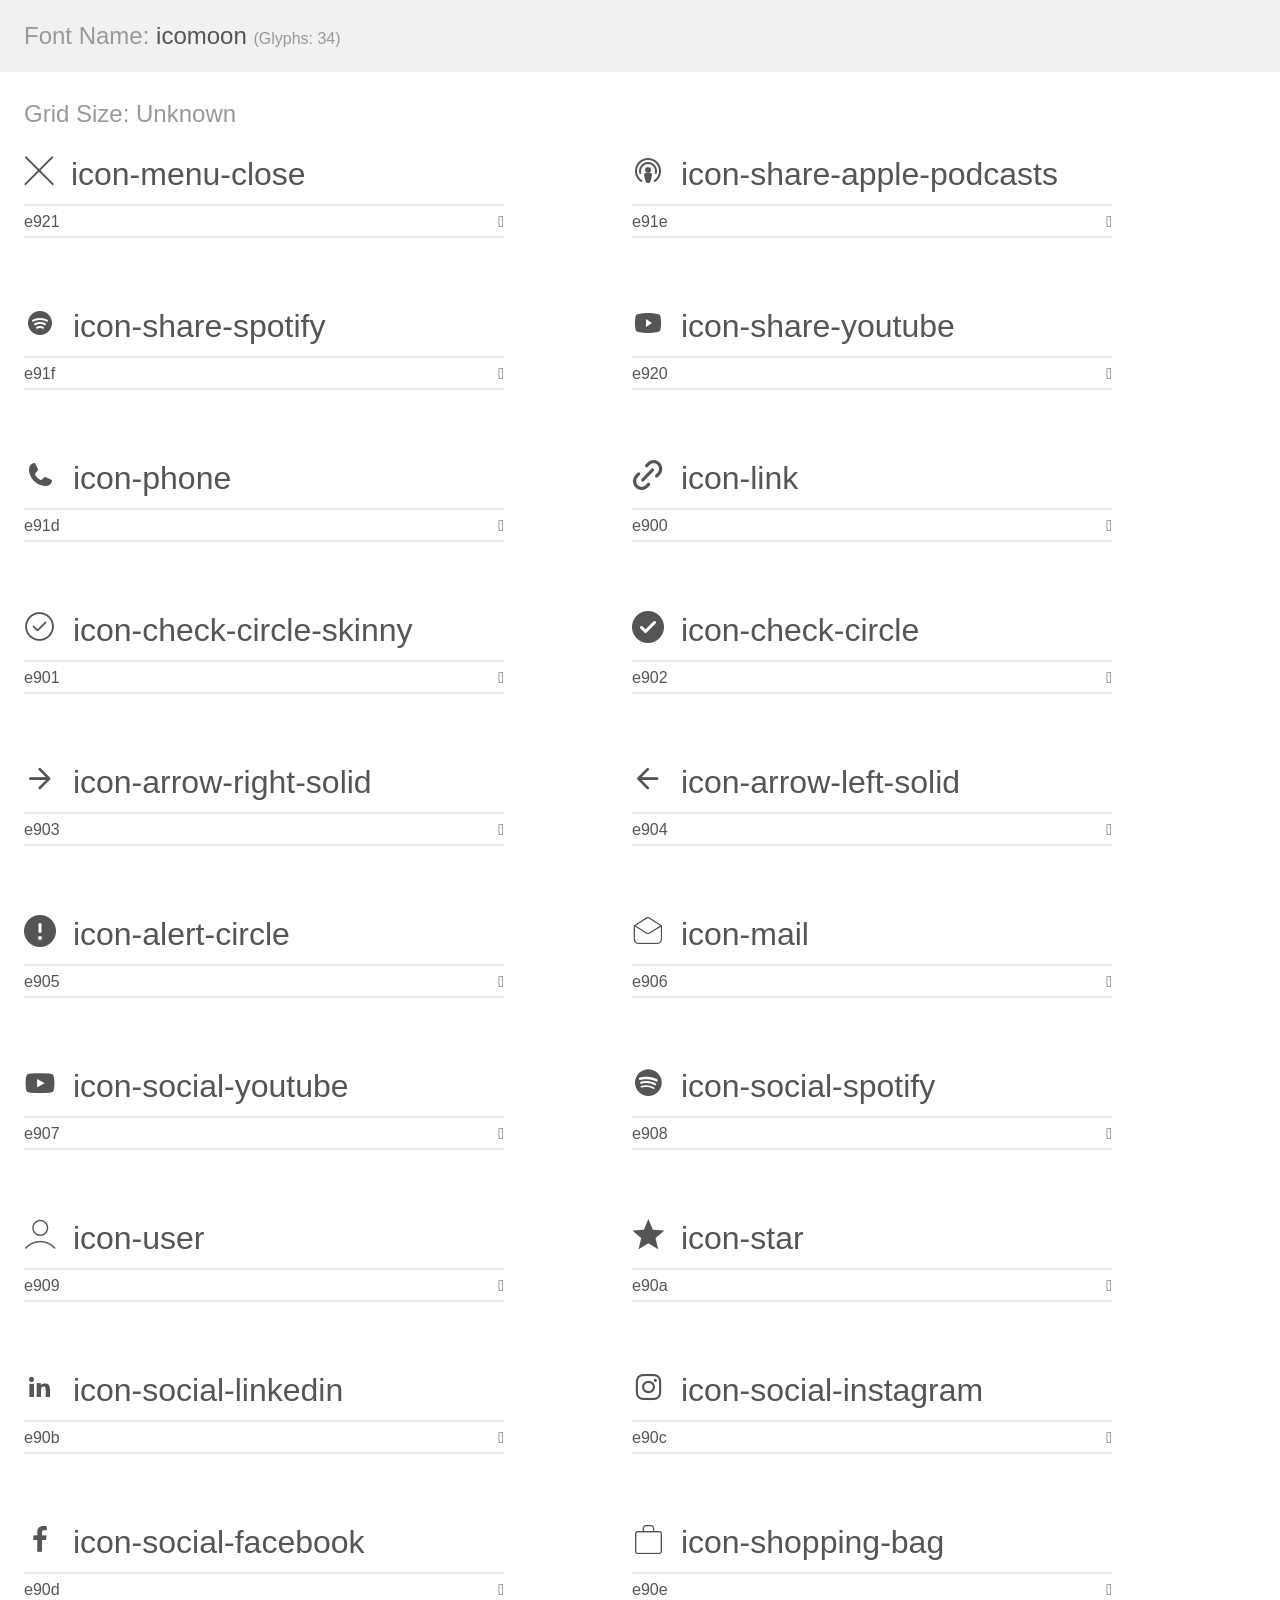
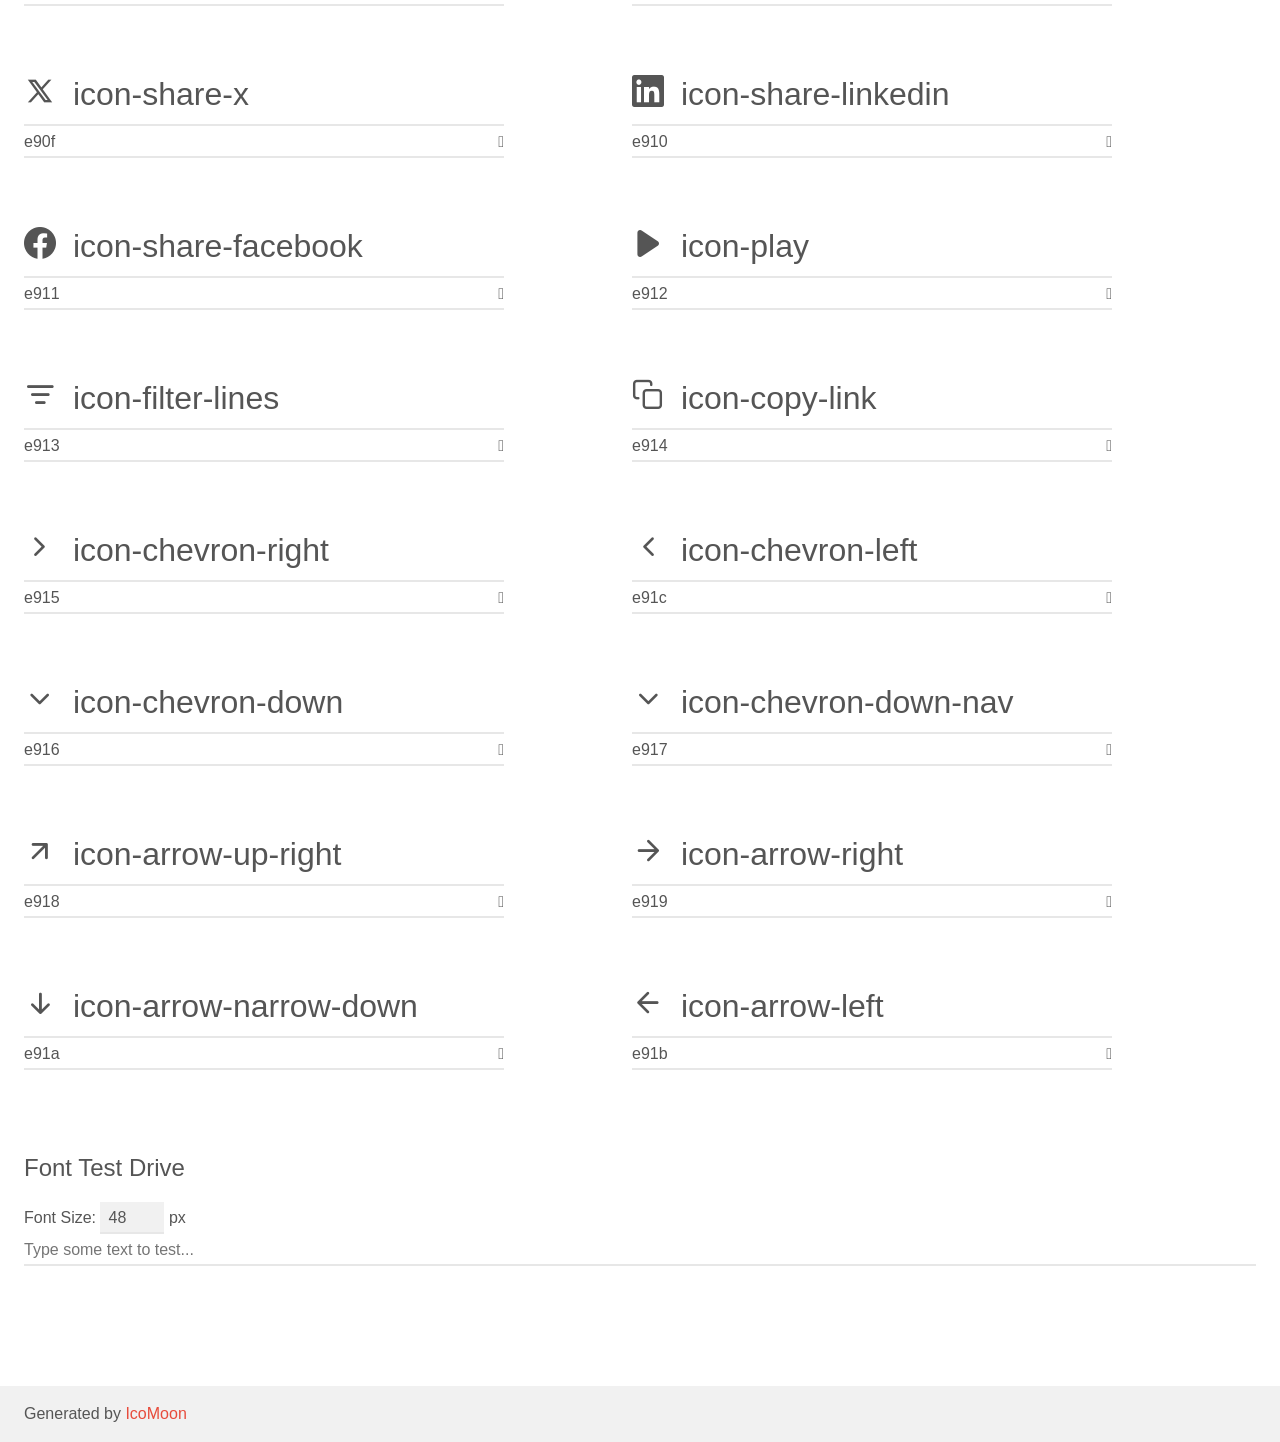
<file: assets/fonts/icomoon/demo.html>
<!doctype html>
<html>
<head>
    <meta charset="utf-8">
    <title>IcoMoon Demo</title>
    <meta name="description" content="An Icon Font Generated By IcoMoon.io">
    <meta name="viewport" content="width=device-width, initial-scale=1">
    <link rel="stylesheet" href="demo-files/demo.css">
    <link rel="stylesheet" href="style.css"></head>
<body>
    <div class="bgc1 clearfix">
        <h1 class="mhmm mvm"><span class="fgc1">Font Name:</span> icomoon <small class="fgc1">(Glyphs:&nbsp;34)</small></h1>
    </div>
    <div class="clearfix mhl ptl">
        <h1 class="mvm mtn fgc1">Grid Size: Unknown</h1>
        <div class="glyph fs1">
            <div class="clearfix bshadow0 pbs">
                <span class="icon-menu-close"></span>
                <span class="mls"> icon-menu-close</span>
            </div>
            <fieldset class="fs0 size1of1 clearfix hidden-false">
                <input type="text" readonly value="e921" class="unit size1of2" />
                <input type="text" maxlength="1" readonly value="&#xe921;" class="unitRight size1of2 talign-right" />
            </fieldset>
            <div class="fs0 bshadow0 clearfix hidden-true">
                <span class="unit pvs fgc1">liga: </span>
                <input type="text" readonly value="" class="liga unitRight" />
            </div>
        </div>
        <div class="glyph fs1">
            <div class="clearfix bshadow0 pbs">
                <span class="icon-share-apple-podcasts"></span>
                <span class="mls"> icon-share-apple-podcasts</span>
            </div>
            <fieldset class="fs0 size1of1 clearfix hidden-false">
                <input type="text" readonly value="e91e" class="unit size1of2" />
                <input type="text" maxlength="1" readonly value="&#xe91e;" class="unitRight size1of2 talign-right" />
            </fieldset>
            <div class="fs0 bshadow0 clearfix hidden-true">
                <span class="unit pvs fgc1">liga: </span>
                <input type="text" readonly value="" class="liga unitRight" />
            </div>
        </div>
        <div class="glyph fs1">
            <div class="clearfix bshadow0 pbs">
                <span class="icon-share-spotify"></span>
                <span class="mls"> icon-share-spotify</span>
            </div>
            <fieldset class="fs0 size1of1 clearfix hidden-false">
                <input type="text" readonly value="e91f" class="unit size1of2" />
                <input type="text" maxlength="1" readonly value="&#xe91f;" class="unitRight size1of2 talign-right" />
            </fieldset>
            <div class="fs0 bshadow0 clearfix hidden-true">
                <span class="unit pvs fgc1">liga: </span>
                <input type="text" readonly value="" class="liga unitRight" />
            </div>
        </div>
        <div class="glyph fs1">
            <div class="clearfix bshadow0 pbs">
                <span class="icon-share-youtube"></span>
                <span class="mls"> icon-share-youtube</span>
            </div>
            <fieldset class="fs0 size1of1 clearfix hidden-false">
                <input type="text" readonly value="e920" class="unit size1of2" />
                <input type="text" maxlength="1" readonly value="&#xe920;" class="unitRight size1of2 talign-right" />
            </fieldset>
            <div class="fs0 bshadow0 clearfix hidden-true">
                <span class="unit pvs fgc1">liga: </span>
                <input type="text" readonly value="" class="liga unitRight" />
            </div>
        </div>
        <div class="glyph fs1">
            <div class="clearfix bshadow0 pbs">
                <span class="icon-phone"></span>
                <span class="mls"> icon-phone</span>
            </div>
            <fieldset class="fs0 size1of1 clearfix hidden-false">
                <input type="text" readonly value="e91d" class="unit size1of2" />
                <input type="text" maxlength="1" readonly value="&#xe91d;" class="unitRight size1of2 talign-right" />
            </fieldset>
            <div class="fs0 bshadow0 clearfix hidden-true">
                <span class="unit pvs fgc1">liga: </span>
                <input type="text" readonly value="" class="liga unitRight" />
            </div>
        </div>
        <div class="glyph fs1">
            <div class="clearfix bshadow0 pbs">
                <span class="icon-link"></span>
                <span class="mls"> icon-link</span>
            </div>
            <fieldset class="fs0 size1of1 clearfix hidden-false">
                <input type="text" readonly value="e900" class="unit size1of2" />
                <input type="text" maxlength="1" readonly value="&#xe900;" class="unitRight size1of2 talign-right" />
            </fieldset>
            <div class="fs0 bshadow0 clearfix hidden-true">
                <span class="unit pvs fgc1">liga: </span>
                <input type="text" readonly value="" class="liga unitRight" />
            </div>
        </div>
        <div class="glyph fs1">
            <div class="clearfix bshadow0 pbs">
                <span class="icon-check-circle-skinny"></span>
                <span class="mls"> icon-check-circle-skinny</span>
            </div>
            <fieldset class="fs0 size1of1 clearfix hidden-false">
                <input type="text" readonly value="e901" class="unit size1of2" />
                <input type="text" maxlength="1" readonly value="&#xe901;" class="unitRight size1of2 talign-right" />
            </fieldset>
            <div class="fs0 bshadow0 clearfix hidden-true">
                <span class="unit pvs fgc1">liga: </span>
                <input type="text" readonly value="" class="liga unitRight" />
            </div>
        </div>
        <div class="glyph fs1">
            <div class="clearfix bshadow0 pbs">
                <span class="icon-check-circle"></span>
                <span class="mls"> icon-check-circle</span>
            </div>
            <fieldset class="fs0 size1of1 clearfix hidden-false">
                <input type="text" readonly value="e902" class="unit size1of2" />
                <input type="text" maxlength="1" readonly value="&#xe902;" class="unitRight size1of2 talign-right" />
            </fieldset>
            <div class="fs0 bshadow0 clearfix hidden-true">
                <span class="unit pvs fgc1">liga: </span>
                <input type="text" readonly value="" class="liga unitRight" />
            </div>
        </div>
        <div class="glyph fs1">
            <div class="clearfix bshadow0 pbs">
                <span class="icon-arrow-right-solid"></span>
                <span class="mls"> icon-arrow-right-solid</span>
            </div>
            <fieldset class="fs0 size1of1 clearfix hidden-false">
                <input type="text" readonly value="e903" class="unit size1of2" />
                <input type="text" maxlength="1" readonly value="&#xe903;" class="unitRight size1of2 talign-right" />
            </fieldset>
            <div class="fs0 bshadow0 clearfix hidden-true">
                <span class="unit pvs fgc1">liga: </span>
                <input type="text" readonly value="" class="liga unitRight" />
            </div>
        </div>
        <div class="glyph fs1">
            <div class="clearfix bshadow0 pbs">
                <span class="icon-arrow-left-solid"></span>
                <span class="mls"> icon-arrow-left-solid</span>
            </div>
            <fieldset class="fs0 size1of1 clearfix hidden-false">
                <input type="text" readonly value="e904" class="unit size1of2" />
                <input type="text" maxlength="1" readonly value="&#xe904;" class="unitRight size1of2 talign-right" />
            </fieldset>
            <div class="fs0 bshadow0 clearfix hidden-true">
                <span class="unit pvs fgc1">liga: </span>
                <input type="text" readonly value="" class="liga unitRight" />
            </div>
        </div>
        <div class="glyph fs1">
            <div class="clearfix bshadow0 pbs">
                <span class="icon-alert-circle"></span>
                <span class="mls"> icon-alert-circle</span>
            </div>
            <fieldset class="fs0 size1of1 clearfix hidden-false">
                <input type="text" readonly value="e905" class="unit size1of2" />
                <input type="text" maxlength="1" readonly value="&#xe905;" class="unitRight size1of2 talign-right" />
            </fieldset>
            <div class="fs0 bshadow0 clearfix hidden-true">
                <span class="unit pvs fgc1">liga: </span>
                <input type="text" readonly value="" class="liga unitRight" />
            </div>
        </div>
        <div class="glyph fs1">
            <div class="clearfix bshadow0 pbs">
                <span class="icon-mail"></span>
                <span class="mls"> icon-mail</span>
            </div>
            <fieldset class="fs0 size1of1 clearfix hidden-false">
                <input type="text" readonly value="e906" class="unit size1of2" />
                <input type="text" maxlength="1" readonly value="&#xe906;" class="unitRight size1of2 talign-right" />
            </fieldset>
            <div class="fs0 bshadow0 clearfix hidden-true">
                <span class="unit pvs fgc1">liga: </span>
                <input type="text" readonly value="" class="liga unitRight" />
            </div>
        </div>
        <div class="glyph fs1">
            <div class="clearfix bshadow0 pbs">
                <span class="icon-social-youtube"></span>
                <span class="mls"> icon-social-youtube</span>
            </div>
            <fieldset class="fs0 size1of1 clearfix hidden-false">
                <input type="text" readonly value="e907" class="unit size1of2" />
                <input type="text" maxlength="1" readonly value="&#xe907;" class="unitRight size1of2 talign-right" />
            </fieldset>
            <div class="fs0 bshadow0 clearfix hidden-true">
                <span class="unit pvs fgc1">liga: </span>
                <input type="text" readonly value="" class="liga unitRight" />
            </div>
        </div>
        <div class="glyph fs1">
            <div class="clearfix bshadow0 pbs">
                <span class="icon-social-spotify"></span>
                <span class="mls"> icon-social-spotify</span>
            </div>
            <fieldset class="fs0 size1of1 clearfix hidden-false">
                <input type="text" readonly value="e908" class="unit size1of2" />
                <input type="text" maxlength="1" readonly value="&#xe908;" class="unitRight size1of2 talign-right" />
            </fieldset>
            <div class="fs0 bshadow0 clearfix hidden-true">
                <span class="unit pvs fgc1">liga: </span>
                <input type="text" readonly value="" class="liga unitRight" />
            </div>
        </div>
        <div class="glyph fs1">
            <div class="clearfix bshadow0 pbs">
                <span class="icon-user"></span>
                <span class="mls"> icon-user</span>
            </div>
            <fieldset class="fs0 size1of1 clearfix hidden-false">
                <input type="text" readonly value="e909" class="unit size1of2" />
                <input type="text" maxlength="1" readonly value="&#xe909;" class="unitRight size1of2 talign-right" />
            </fieldset>
            <div class="fs0 bshadow0 clearfix hidden-true">
                <span class="unit pvs fgc1">liga: </span>
                <input type="text" readonly value="" class="liga unitRight" />
            </div>
        </div>
        <div class="glyph fs1">
            <div class="clearfix bshadow0 pbs">
                <span class="icon-star"></span>
                <span class="mls"> icon-star</span>
            </div>
            <fieldset class="fs0 size1of1 clearfix hidden-false">
                <input type="text" readonly value="e90a" class="unit size1of2" />
                <input type="text" maxlength="1" readonly value="&#xe90a;" class="unitRight size1of2 talign-right" />
            </fieldset>
            <div class="fs0 bshadow0 clearfix hidden-true">
                <span class="unit pvs fgc1">liga: </span>
                <input type="text" readonly value="" class="liga unitRight" />
            </div>
        </div>
        <div class="glyph fs1">
            <div class="clearfix bshadow0 pbs">
                <span class="icon-social-linkedin"></span>
                <span class="mls"> icon-social-linkedin</span>
            </div>
            <fieldset class="fs0 size1of1 clearfix hidden-false">
                <input type="text" readonly value="e90b" class="unit size1of2" />
                <input type="text" maxlength="1" readonly value="&#xe90b;" class="unitRight size1of2 talign-right" />
            </fieldset>
            <div class="fs0 bshadow0 clearfix hidden-true">
                <span class="unit pvs fgc1">liga: </span>
                <input type="text" readonly value="" class="liga unitRight" />
            </div>
        </div>
        <div class="glyph fs1">
            <div class="clearfix bshadow0 pbs">
                <span class="icon-social-instagram"></span>
                <span class="mls"> icon-social-instagram</span>
            </div>
            <fieldset class="fs0 size1of1 clearfix hidden-false">
                <input type="text" readonly value="e90c" class="unit size1of2" />
                <input type="text" maxlength="1" readonly value="&#xe90c;" class="unitRight size1of2 talign-right" />
            </fieldset>
            <div class="fs0 bshadow0 clearfix hidden-true">
                <span class="unit pvs fgc1">liga: </span>
                <input type="text" readonly value="" class="liga unitRight" />
            </div>
        </div>
        <div class="glyph fs1">
            <div class="clearfix bshadow0 pbs">
                <span class="icon-social-facebook"></span>
                <span class="mls"> icon-social-facebook</span>
            </div>
            <fieldset class="fs0 size1of1 clearfix hidden-false">
                <input type="text" readonly value="e90d" class="unit size1of2" />
                <input type="text" maxlength="1" readonly value="&#xe90d;" class="unitRight size1of2 talign-right" />
            </fieldset>
            <div class="fs0 bshadow0 clearfix hidden-true">
                <span class="unit pvs fgc1">liga: </span>
                <input type="text" readonly value="" class="liga unitRight" />
            </div>
        </div>
        <div class="glyph fs1">
            <div class="clearfix bshadow0 pbs">
                <span class="icon-shopping-bag"></span>
                <span class="mls"> icon-shopping-bag</span>
            </div>
            <fieldset class="fs0 size1of1 clearfix hidden-false">
                <input type="text" readonly value="e90e" class="unit size1of2" />
                <input type="text" maxlength="1" readonly value="&#xe90e;" class="unitRight size1of2 talign-right" />
            </fieldset>
            <div class="fs0 bshadow0 clearfix hidden-true">
                <span class="unit pvs fgc1">liga: </span>
                <input type="text" readonly value="" class="liga unitRight" />
            </div>
        </div>
        <div class="glyph fs1">
            <div class="clearfix bshadow0 pbs">
                <span class="icon-share-x"></span>
                <span class="mls"> icon-share-x</span>
            </div>
            <fieldset class="fs0 size1of1 clearfix hidden-false">
                <input type="text" readonly value="e90f" class="unit size1of2" />
                <input type="text" maxlength="1" readonly value="&#xe90f;" class="unitRight size1of2 talign-right" />
            </fieldset>
            <div class="fs0 bshadow0 clearfix hidden-true">
                <span class="unit pvs fgc1">liga: </span>
                <input type="text" readonly value="" class="liga unitRight" />
            </div>
        </div>
        <div class="glyph fs1">
            <div class="clearfix bshadow0 pbs">
                <span class="icon-share-linkedin"></span>
                <span class="mls"> icon-share-linkedin</span>
            </div>
            <fieldset class="fs0 size1of1 clearfix hidden-false">
                <input type="text" readonly value="e910" class="unit size1of2" />
                <input type="text" maxlength="1" readonly value="&#xe910;" class="unitRight size1of2 talign-right" />
            </fieldset>
            <div class="fs0 bshadow0 clearfix hidden-true">
                <span class="unit pvs fgc1">liga: </span>
                <input type="text" readonly value="" class="liga unitRight" />
            </div>
        </div>
        <div class="glyph fs1">
            <div class="clearfix bshadow0 pbs">
                <span class="icon-share-facebook"></span>
                <span class="mls"> icon-share-facebook</span>
            </div>
            <fieldset class="fs0 size1of1 clearfix hidden-false">
                <input type="text" readonly value="e911" class="unit size1of2" />
                <input type="text" maxlength="1" readonly value="&#xe911;" class="unitRight size1of2 talign-right" />
            </fieldset>
            <div class="fs0 bshadow0 clearfix hidden-true">
                <span class="unit pvs fgc1">liga: </span>
                <input type="text" readonly value="" class="liga unitRight" />
            </div>
        </div>
        <div class="glyph fs1">
            <div class="clearfix bshadow0 pbs">
                <span class="icon-play"></span>
                <span class="mls"> icon-play</span>
            </div>
            <fieldset class="fs0 size1of1 clearfix hidden-false">
                <input type="text" readonly value="e912" class="unit size1of2" />
                <input type="text" maxlength="1" readonly value="&#xe912;" class="unitRight size1of2 talign-right" />
            </fieldset>
            <div class="fs0 bshadow0 clearfix hidden-true">
                <span class="unit pvs fgc1">liga: </span>
                <input type="text" readonly value="" class="liga unitRight" />
            </div>
        </div>
        <div class="glyph fs1">
            <div class="clearfix bshadow0 pbs">
                <span class="icon-filter-lines"></span>
                <span class="mls"> icon-filter-lines</span>
            </div>
            <fieldset class="fs0 size1of1 clearfix hidden-false">
                <input type="text" readonly value="e913" class="unit size1of2" />
                <input type="text" maxlength="1" readonly value="&#xe913;" class="unitRight size1of2 talign-right" />
            </fieldset>
            <div class="fs0 bshadow0 clearfix hidden-true">
                <span class="unit pvs fgc1">liga: </span>
                <input type="text" readonly value="" class="liga unitRight" />
            </div>
        </div>
        <div class="glyph fs1">
            <div class="clearfix bshadow0 pbs">
                <span class="icon-copy-link"></span>
                <span class="mls"> icon-copy-link</span>
            </div>
            <fieldset class="fs0 size1of1 clearfix hidden-false">
                <input type="text" readonly value="e914" class="unit size1of2" />
                <input type="text" maxlength="1" readonly value="&#xe914;" class="unitRight size1of2 talign-right" />
            </fieldset>
            <div class="fs0 bshadow0 clearfix hidden-true">
                <span class="unit pvs fgc1">liga: </span>
                <input type="text" readonly value="" class="liga unitRight" />
            </div>
        </div>
        <div class="glyph fs1">
            <div class="clearfix bshadow0 pbs">
                <span class="icon-chevron-right"></span>
                <span class="mls"> icon-chevron-right</span>
            </div>
            <fieldset class="fs0 size1of1 clearfix hidden-false">
                <input type="text" readonly value="e915" class="unit size1of2" />
                <input type="text" maxlength="1" readonly value="&#xe915;" class="unitRight size1of2 talign-right" />
            </fieldset>
            <div class="fs0 bshadow0 clearfix hidden-true">
                <span class="unit pvs fgc1">liga: </span>
                <input type="text" readonly value="" class="liga unitRight" />
            </div>
        </div>
        <div class="glyph fs1">
            <div class="clearfix bshadow0 pbs">
                <span class="icon-chevron-left"></span>
                <span class="mls"> icon-chevron-left</span>
            </div>
            <fieldset class="fs0 size1of1 clearfix hidden-false">
                <input type="text" readonly value="e91c" class="unit size1of2" />
                <input type="text" maxlength="1" readonly value="&#xe91c;" class="unitRight size1of2 talign-right" />
            </fieldset>
            <div class="fs0 bshadow0 clearfix hidden-true">
                <span class="unit pvs fgc1">liga: </span>
                <input type="text" readonly value="" class="liga unitRight" />
            </div>
        </div>
        <div class="glyph fs1">
            <div class="clearfix bshadow0 pbs">
                <span class="icon-chevron-down"></span>
                <span class="mls"> icon-chevron-down</span>
            </div>
            <fieldset class="fs0 size1of1 clearfix hidden-false">
                <input type="text" readonly value="e916" class="unit size1of2" />
                <input type="text" maxlength="1" readonly value="&#xe916;" class="unitRight size1of2 talign-right" />
            </fieldset>
            <div class="fs0 bshadow0 clearfix hidden-true">
                <span class="unit pvs fgc1">liga: </span>
                <input type="text" readonly value="" class="liga unitRight" />
            </div>
        </div>
        <div class="glyph fs1">
            <div class="clearfix bshadow0 pbs">
                <span class="icon-chevron-down-nav"></span>
                <span class="mls"> icon-chevron-down-nav</span>
            </div>
            <fieldset class="fs0 size1of1 clearfix hidden-false">
                <input type="text" readonly value="e917" class="unit size1of2" />
                <input type="text" maxlength="1" readonly value="&#xe917;" class="unitRight size1of2 talign-right" />
            </fieldset>
            <div class="fs0 bshadow0 clearfix hidden-true">
                <span class="unit pvs fgc1">liga: </span>
                <input type="text" readonly value="" class="liga unitRight" />
            </div>
        </div>
        <div class="glyph fs1">
            <div class="clearfix bshadow0 pbs">
                <span class="icon-arrow-up-right"></span>
                <span class="mls"> icon-arrow-up-right</span>
            </div>
            <fieldset class="fs0 size1of1 clearfix hidden-false">
                <input type="text" readonly value="e918" class="unit size1of2" />
                <input type="text" maxlength="1" readonly value="&#xe918;" class="unitRight size1of2 talign-right" />
            </fieldset>
            <div class="fs0 bshadow0 clearfix hidden-true">
                <span class="unit pvs fgc1">liga: </span>
                <input type="text" readonly value="" class="liga unitRight" />
            </div>
        </div>
        <div class="glyph fs1">
            <div class="clearfix bshadow0 pbs">
                <span class="icon-arrow-right"></span>
                <span class="mls"> icon-arrow-right</span>
            </div>
            <fieldset class="fs0 size1of1 clearfix hidden-false">
                <input type="text" readonly value="e919" class="unit size1of2" />
                <input type="text" maxlength="1" readonly value="&#xe919;" class="unitRight size1of2 talign-right" />
            </fieldset>
            <div class="fs0 bshadow0 clearfix hidden-true">
                <span class="unit pvs fgc1">liga: </span>
                <input type="text" readonly value="" class="liga unitRight" />
            </div>
        </div>
        <div class="glyph fs1">
            <div class="clearfix bshadow0 pbs">
                <span class="icon-arrow-narrow-down"></span>
                <span class="mls"> icon-arrow-narrow-down</span>
            </div>
            <fieldset class="fs0 size1of1 clearfix hidden-false">
                <input type="text" readonly value="e91a" class="unit size1of2" />
                <input type="text" maxlength="1" readonly value="&#xe91a;" class="unitRight size1of2 talign-right" />
            </fieldset>
            <div class="fs0 bshadow0 clearfix hidden-true">
                <span class="unit pvs fgc1">liga: </span>
                <input type="text" readonly value="" class="liga unitRight" />
            </div>
        </div>
        <div class="glyph fs1">
            <div class="clearfix bshadow0 pbs">
                <span class="icon-arrow-left"></span>
                <span class="mls"> icon-arrow-left</span>
            </div>
            <fieldset class="fs0 size1of1 clearfix hidden-false">
                <input type="text" readonly value="e91b" class="unit size1of2" />
                <input type="text" maxlength="1" readonly value="&#xe91b;" class="unitRight size1of2 talign-right" />
            </fieldset>
            <div class="fs0 bshadow0 clearfix hidden-true">
                <span class="unit pvs fgc1">liga: </span>
                <input type="text" readonly value="" class="liga unitRight" />
            </div>
        </div>
    </div>

    <!--[if gt IE 8]><!-->
    <div class="mhl clearfix mbl">
        <h1>Font Test Drive</h1>
        <label>
            Font Size: <input id="fontSize" type="number" class="textbox0 mbm"
            min="8" value="48" />
            px
        </label>
        <input id="testText" type="text" class="phl size1of1 mvl"
        placeholder="Type some text to test..." value=""/>
        <div id="testDrive" class="icon-" style="font-family: icomoon">&nbsp;
        </div>
    </div>
    <!--<![endif]-->
    <div class="bgc1 clearfix">
        <p class="mhl">Generated by <a href="https://icomoon.io/app">IcoMoon</a></p>
    </div>

    <script src="demo-files/demo.js"></script>
</body>
</html>
</file>
<file: assets/fonts/icomoon/demo-files/demo.css>
body {
  padding: 0;
  margin: 0;
  font-family: sans-serif;
  font-size: 1em;
  line-height: 1.5;
  color: #555;
  background: #fff;
}
h1 {
  font-size: 1.5em;
  font-weight: normal;
}
small {
  font-size: .66666667em;
}
a {
  color: #e74c3c;
  text-decoration: none;
}
a:hover, a:focus {
  box-shadow: 0 1px #e74c3c;
}
.bshadow0, input {
  box-shadow: inset 0 -2px #e7e7e7;
}
input:hover {
  box-shadow: inset 0 -2px #ccc;
}
input, fieldset {
  font-family: sans-serif;
  font-size: 1em;
  margin: 0;
  padding: 0;
  border: 0;
}
input {
  color: inherit;
  line-height: 1.5;
  height: 1.5em;
  padding: .25em 0;
}
input:focus {
  outline: none;
  box-shadow: inset 0 -2px #449fdb;
}
.glyph {
  font-size: 16px;
  width: 15em;
  padding-bottom: 1em;
  margin-right: 4em;
  margin-bottom: 1em;
  float: left;
  overflow: hidden;
}
.liga {
  width: 80%;
  width: calc(100% - 2.5em);
}
.talign-right {
  text-align: right;
}
.talign-center {
  text-align: center;
}
.bgc1 {
  background: #f1f1f1;
}
.fgc1 {
  color: #999;
}
.fgc0 {
  color: #000;
}
p {
  margin-top: 1em;
  margin-bottom: 1em;
}
.mvm {
  margin-top: .75em;
  margin-bottom: .75em;
}
.mtn {
  margin-top: 0;
}
.mtl, .mal {
  margin-top: 1.5em;
}
.mbl, .mal {
  margin-bottom: 1.5em;
}
.mal, .mhl {
  margin-left: 1.5em;
  margin-right: 1.5em;
}
.mhmm {
  margin-left: 1em;
  margin-right: 1em;
}
.mls {
  margin-left: .25em;
}
.ptl {
  padding-top: 1.5em;
}
.pbs, .pvs {
  padding-bottom: .25em;
}
.pvs, .pts {
  padding-top: .25em;
}
.unit {
  float: left;
}
.unitRight {
  float: right;
}
.size1of2 {
  width: 50%;
}
.size1of1 {
  width: 100%;
}
.clearfix:before, .clearfix:after {
  content: " ";
  display: table;
}
.clearfix:after {
  clear: both;
}
.hidden-true {
  display: none;
}
.textbox0 {
  width: 3em;
  background: #f1f1f1;
  padding: .25em .5em;
  line-height: 1.5;
  height: 1.5em;
}
#testDrive {
  display: block;
  padding-top: 24px;
  line-height: 1.5;
}
.fs0 {
  font-size: 16px;
}
.fs1 {
  font-size: 32px;
}
</file>
<file: assets/fonts/icomoon/style.css>
@font-face {
  font-family: 'icomoon';
  src:  url('fonts/icomoon.eot?nsxn85');
  src:  url('fonts/icomoon.eot?nsxn85#iefix') format('embedded-opentype'),
    url('fonts/icomoon.ttf?nsxn85') format('truetype'),
    url('fonts/icomoon.woff?nsxn85') format('woff'),
    url('fonts/icomoon.svg?nsxn85#icomoon') format('svg');
  font-weight: normal;
  font-style: normal;
  font-display: block;
}

[class^="icon-"], [class*=" icon-"] {
  /* use !important to prevent issues with browser extensions that change fonts */
  font-family: 'icomoon' !important;
  speak: never;
  font-style: normal;
  font-weight: normal;
  font-variant: normal;
  text-transform: none;
  line-height: 1;

  /* Better Font Rendering =========== */
  -webkit-font-smoothing: antialiased;
  -moz-osx-font-smoothing: grayscale;
}

.icon-menu-close:before {
  content: "\e921";
}
.icon-share-apple-podcasts:before {
  content: "\e91e";
}
.icon-share-spotify:before {
  content: "\e91f";
}
.icon-share-youtube:before {
  content: "\e920";
}
.icon-phone:before {
  content: "\e91d";
}
.icon-link:before {
  content: "\e900";
}
.icon-check-circle-skinny:before {
  content: "\e901";
}
.icon-check-circle:before {
  content: "\e902";
}
.icon-arrow-right-solid:before {
  content: "\e903";
}
.icon-arrow-left-solid:before {
  content: "\e904";
}
.icon-alert-circle:before {
  content: "\e905";
}
.icon-mail:before {
  content: "\e906";
}
.icon-social-youtube:before {
  content: "\e907";
}
.icon-social-spotify:before {
  content: "\e908";
}
.icon-user:before {
  content: "\e909";
}
.icon-star:before {
  content: "\e90a";
}
.icon-social-linkedin:before {
  content: "\e90b";
}
.icon-social-instagram:before {
  content: "\e90c";
}
.icon-social-facebook:before {
  content: "\e90d";
}
.icon-shopping-bag:before {
  content: "\e90e";
}
.icon-share-x:before {
  content: "\e90f";
}
.icon-share-linkedin:before {
  content: "\e910";
}
.icon-share-facebook:before {
  content: "\e911";
}
.icon-play:before {
  content: "\e912";
}
.icon-filter-lines:before {
  content: "\e913";
}
.icon-copy-link:before {
  content: "\e914";
}
.icon-chevron-right:before {
  content: "\e915";
}
.icon-chevron-left:before {
  content: "\e91c";
}
.icon-chevron-down:before {
  content: "\e916";
}
.icon-chevron-down-nav:before {
  content: "\e917";
}
.icon-arrow-up-right:before {
  content: "\e918";
}
.icon-arrow-right:before {
  content: "\e919";
}
.icon-arrow-narrow-down:before {
  content: "\e91a";
}
.icon-arrow-left:before {
  content: "\e91b";
}
</file>
